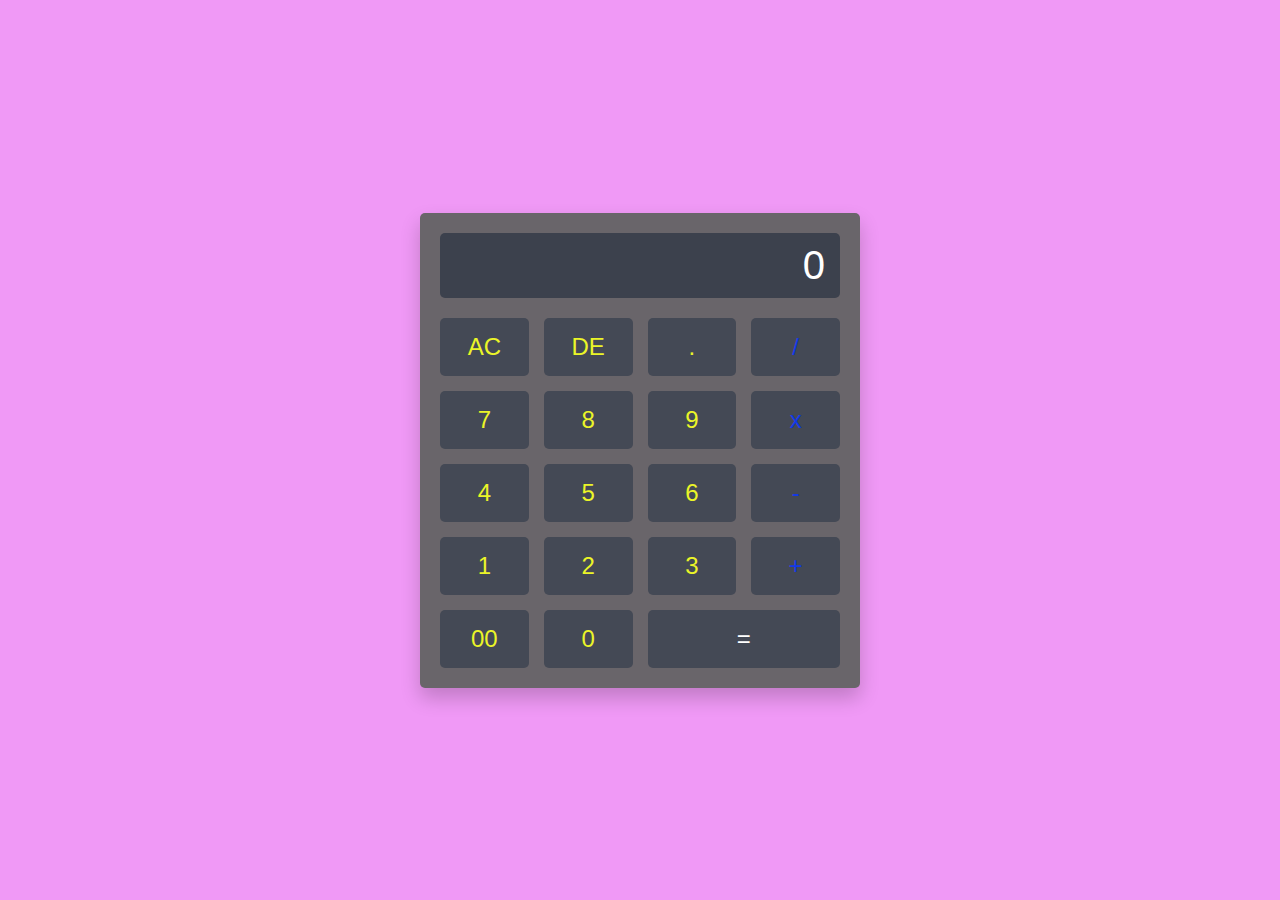
<file: TASK1 PROJECT/index.html>
<!DOCTYPE html>
<html lang="en">
<head>
  <meta charset="UTF-8">
  <meta name="viewport" content="width=device-width, initial-scale=1.0">
  <title>Calculator</title>
  <link rel="stylesheet" href="style.css">
</head>
<body>
  <div class="calculator">
    <div class="display" id="display">0</div>
    <div class="buttons">
      <button class="btn" onclick="clearDisplay()">AC</button>
      <button class="btn" onclick="deleteLast()">DE</button>
      <button class="btn" onclick="append('.')">.</button>
      <button class="btn operator" onclick="append('/')">/</button>
      <button class="btn" onclick="append('7')">7</button>
      <button class="btn" onclick="append('8')">8</button>
      <button class="btn" onclick="append('9')">9</button>
      <button class="btn operator" onclick="append('*')">x</button>
      <button class="btn" onclick="append('4')">4</button>
      <button class="btn" onclick="append('5')">5</button>
      <button class="btn" onclick="append('6')">6</button>
      <button class="btn operator" onclick="append('-')">-</button>
      <button class="btn" onclick="append('1')">1</button>
      <button class="btn" onclick="append('2')">2</button>
      <button class="btn" onclick="append('3')">3</button>
      <button class="btn operator" onclick="append('+')">+</button>
      <button class="btn" onclick="append('00')">00</button>
      <button class="btn" onclick="append('0')">0</button>
      <button class="btn equal-btn" onclick="calculate()">=</button>
    </div>
    </div>
  <script src="script.js"></script>
</body>
</html>
</file>
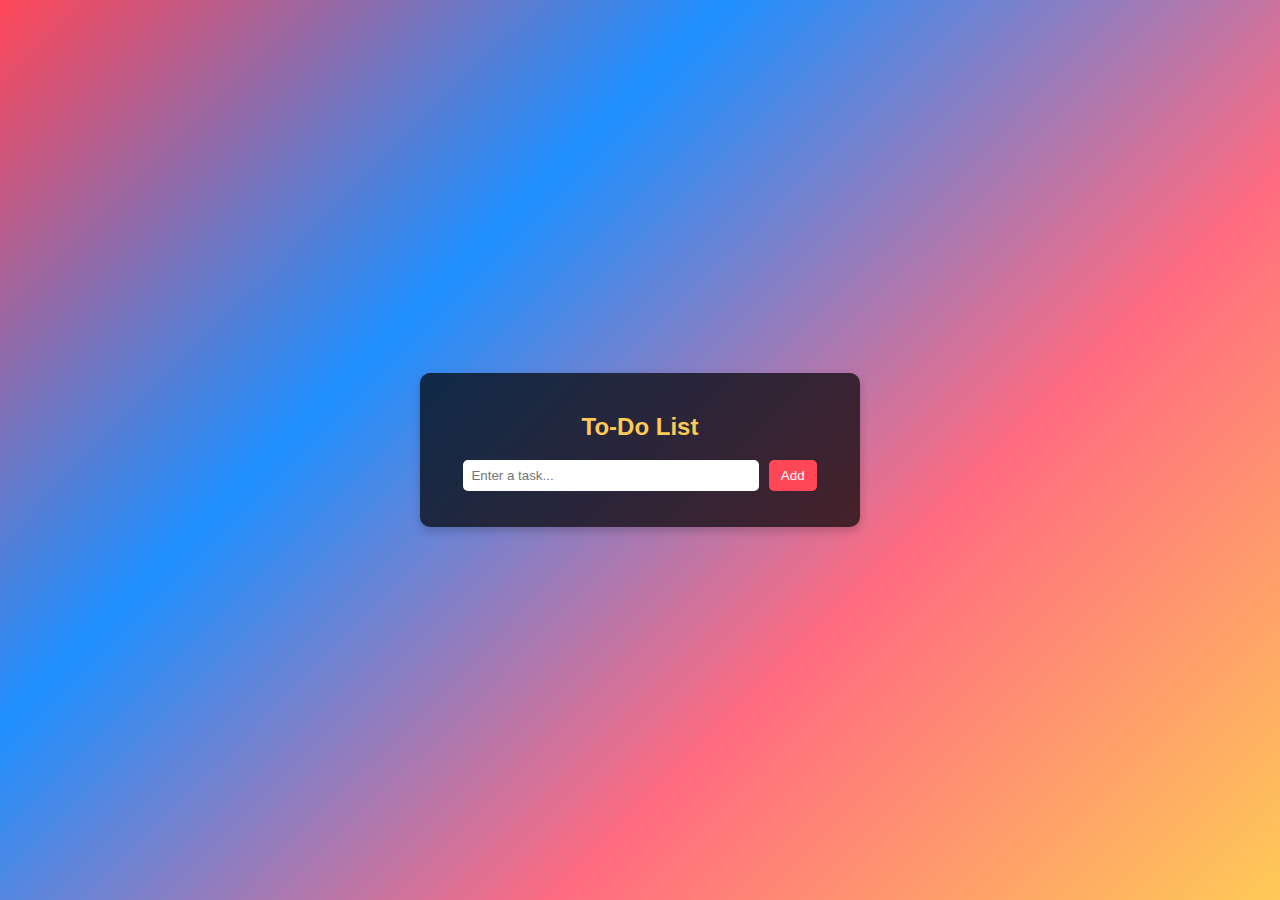
<file: TASK3/index.html>
<!DOCTYPE html>
<html lang="en">
<head>
    <meta charset="UTF-8">
    <meta name="viewport" content="width=device-width, initial-scale=1.0">
    <title>To-Do List</title>
    <style>
        body {
    font-family: Arial, sans-serif;
    background: linear-gradient(135deg, #ff4757, #1e90ff, #ff6b81, #feca57);
    color: #fff;
    text-align: center;
    min-height: 100vh;
    display: flex;
    justify-content: center;
    align-items: center;
    margin: 0;
}

.container {
    max-width: 400px;
    width: 100%;
    background: rgba(0, 0, 0, 0.7);
    padding: 20px;
    border-radius: 10px;
    box-shadow: 0px 4px 10px rgba(0, 0, 0, 0.2);
}


        h2 {
            color: #feca57;
        }

        input {
            width: 70%;
            padding: 8px;
            border: none;
            outline: none;
            border-radius: 5px;
        }

        button {
            padding: 8px 12px;
            border: none;
            background: #ff4757;
            color: white;
            cursor: pointer;
            border-radius: 5px;
            margin-left: 5px;
        }

        ul {
            list-style: none;
            padding: 0;
        }

        li {
            background: #1e90ff;
            padding: 10px;
            margin: 8px 0;
            border-radius: 5px;
            display: flex;
            justify-content: space-between;
            align-items: center;
        }

        .completed {
            text-decoration: line-through;
            background: #ff6b81;
        }

        .delete-btn {
            background: #ff4757;
            color: white;
            border: none;
            padding: 5px;
            cursor: pointer;
            border-radius: 3px;
        }

        .task-text {
            cursor: pointer;
            flex-grow: 1;
        }
    </style>
</head>
<body>

    <div class="container">
        <h2>To-Do List</h2>
        <input type="text" id="taskInput" placeholder="Enter a task...">
        <button onclick="addTask()">Add</button>
        <ul id="taskList"></ul>
    </div>

    <script>
        function addTask() {
            let taskInput = document.getElementById("taskInput");
            let taskValue = taskInput.value.trim();
            if (taskValue === "") return;

            let li = document.createElement("li");


            let taskText = document.createElement("span");
            taskText.textContent = taskValue;
            taskText.classList.add("task-text");
            taskText.onclick = function() {
                taskText.classList.toggle("completed");
            };

            let deleteBtn = document.createElement("button");
            deleteBtn.textContent = "X";
            deleteBtn.classList.add("delete-btn");
            deleteBtn.onclick = function(event) {
                event.stopPropagation();
                li.remove();
            };

            li.appendChild(taskText);
            li.appendChild(deleteBtn);
            document.getElementById("taskList").appendChild(li);
            taskInput.value = "";
        }
    </script>

</body>
</html>
</file>
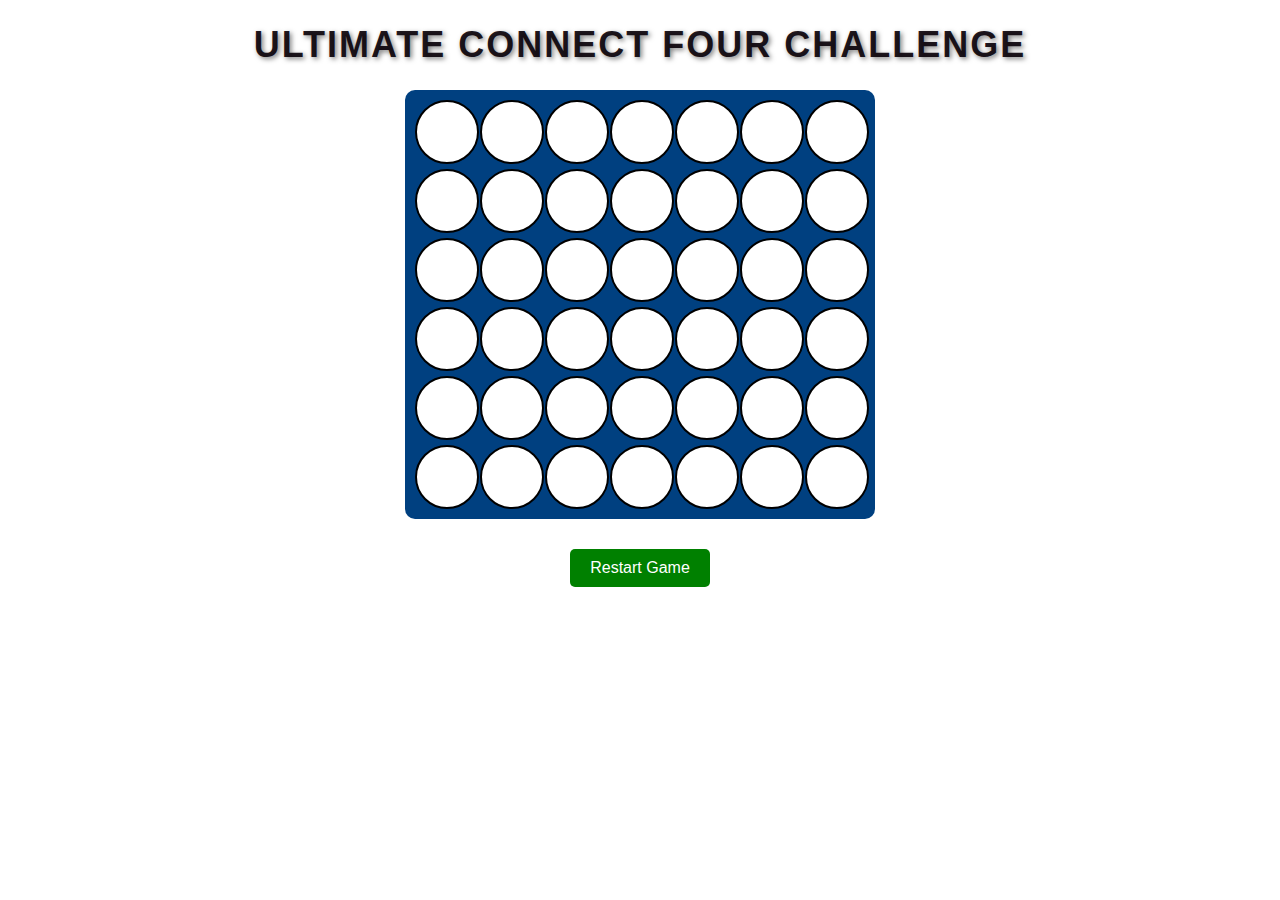
<file: Task4/index.html>
<!DOCTYPE html>
<html lang="en">
<head>
    <meta charset="UTF-8">
    <meta name="viewport" content="width=device-width, initial-scale=1.0">
    <title>Connect Four</title>
    <link rel="stylesheet" href="style.css">
</head>
<body>
    <h1>Ultimate Connect Four Challenge</h1>
    <h2 id="winnerMessage"></h2>
    <div id="board"></div>
    <button id="restartButton">Restart Game</button>
    <script src="script.js"></script>
</body>
</html>
</file>
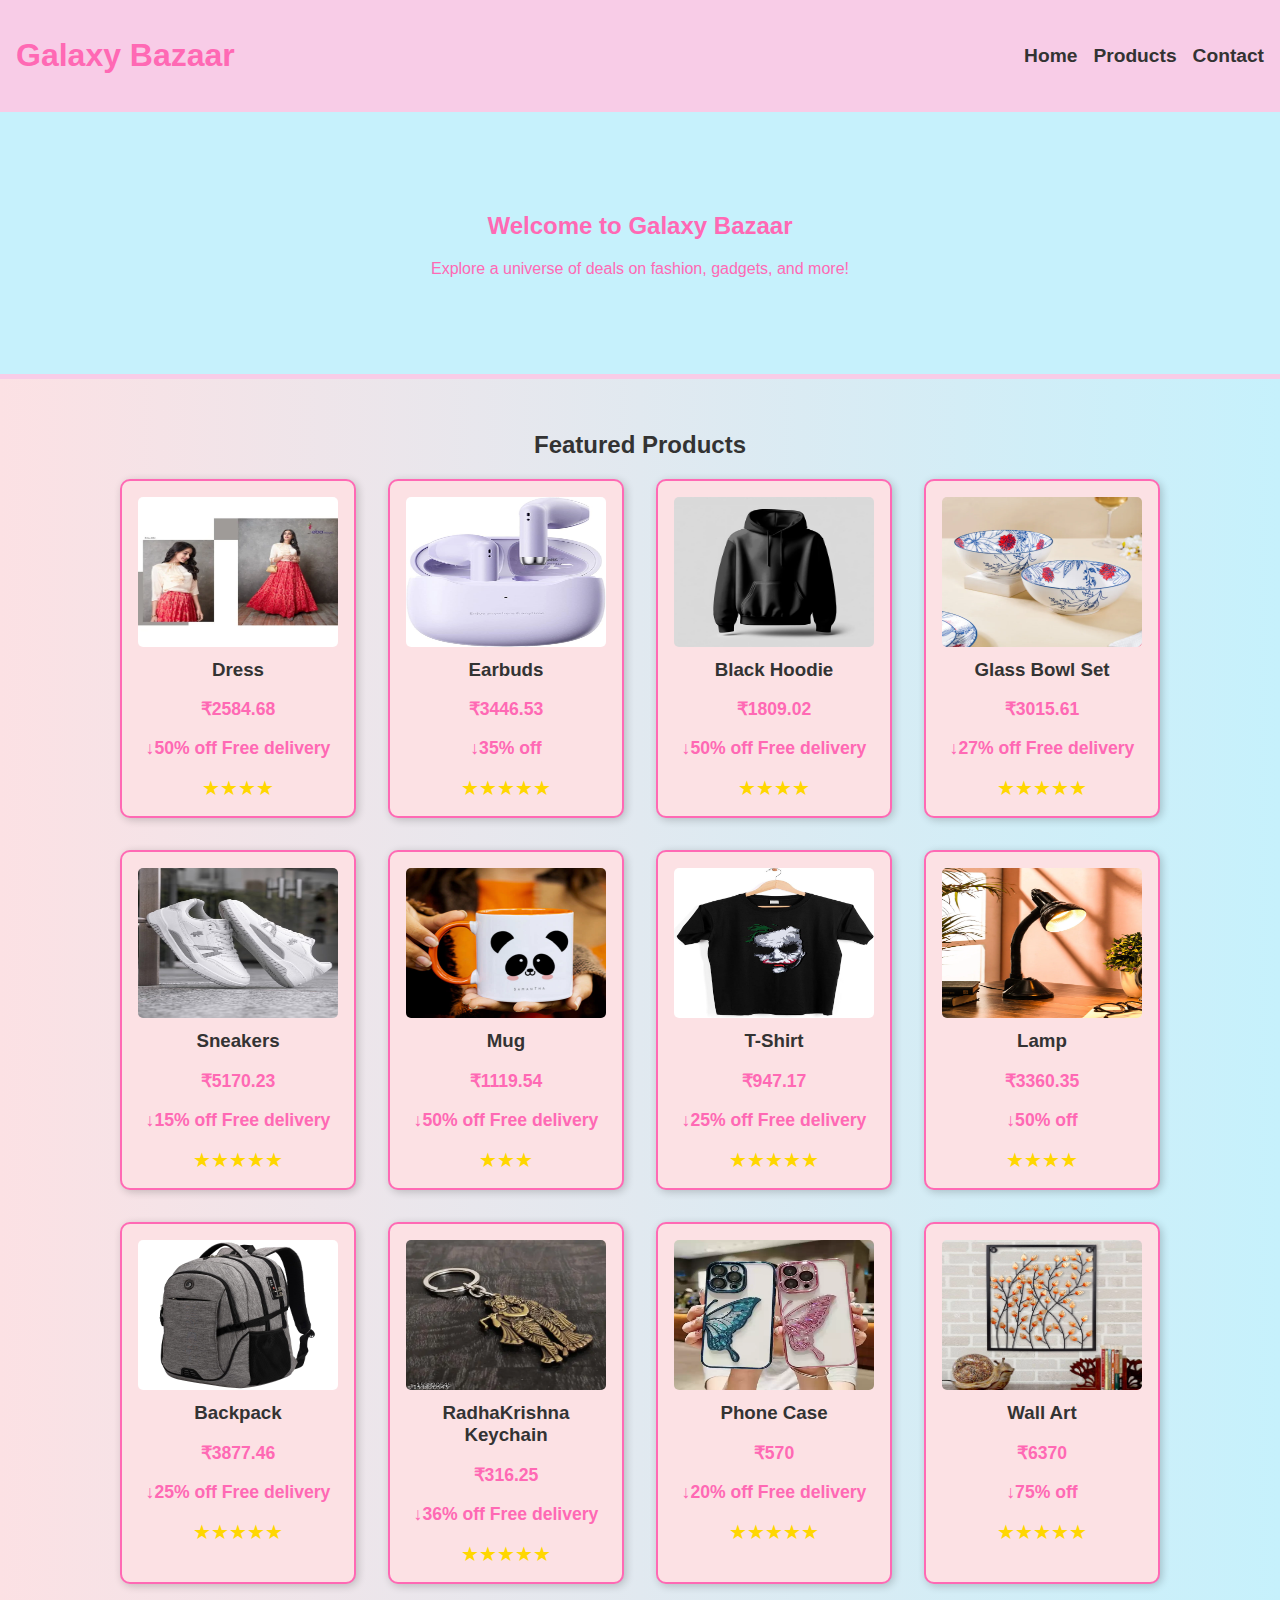
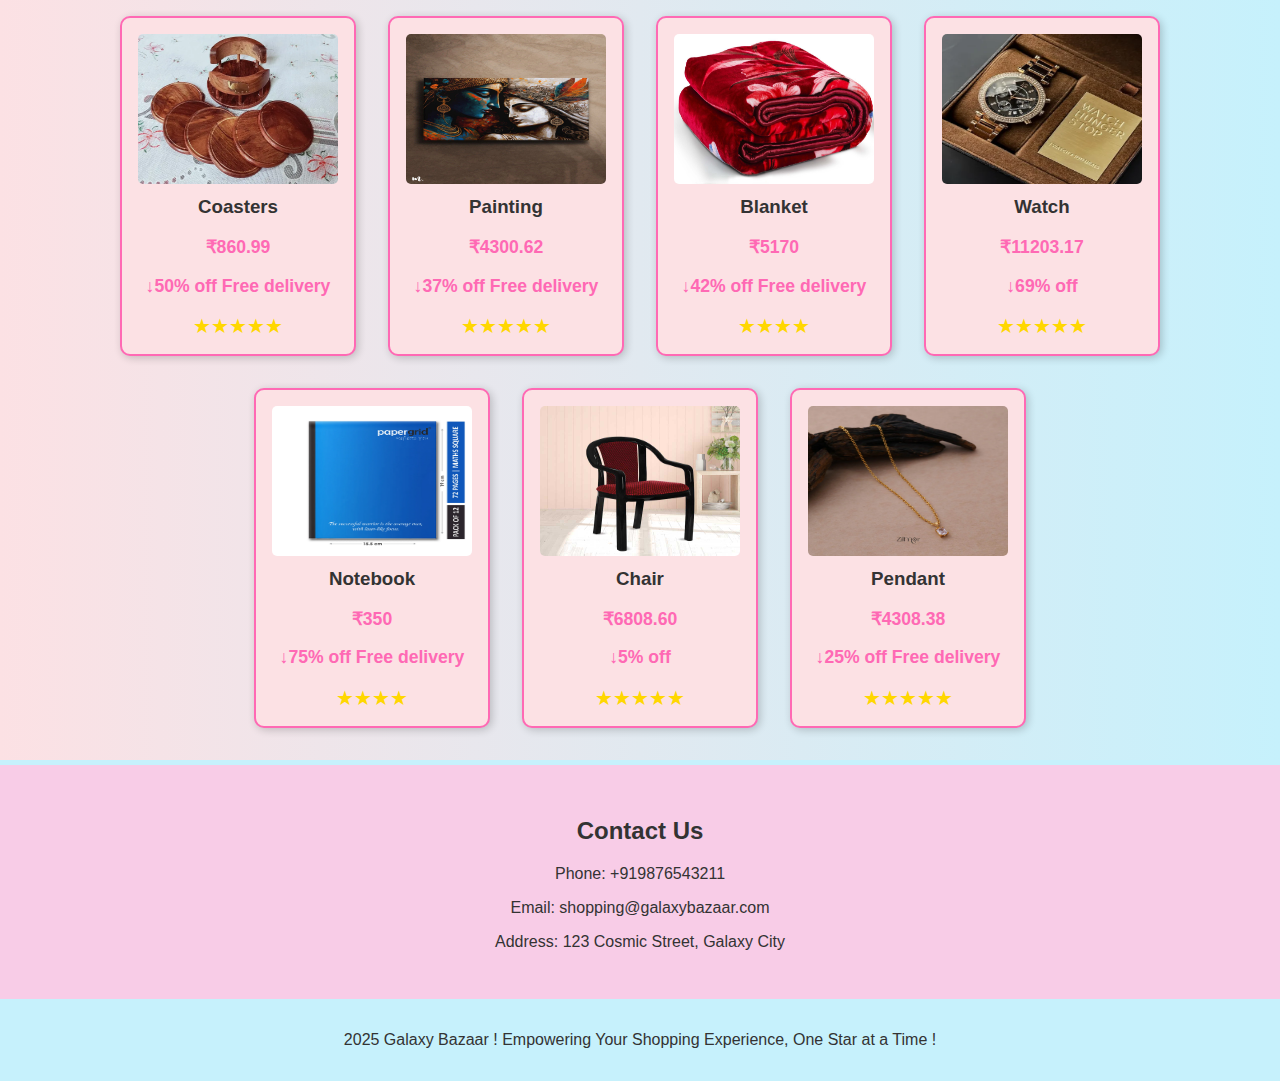
<file: TASK2 PROJECT/Galaxy Bazaar/index.html>
<!DOCTYPE html>
<html lang="en">
<head>
    <meta charset="UTF-8">
    <meta name="viewport" content="width=device-width, initial-scale=1.0">
    <title>Galaxy Bazaar</title>
    <link rel="stylesheet" href="style.css">
</head>
<body>
    <header class="header">
        <h1>Galaxy Bazaar</h1>
        <nav>
            <ul>
                <li><a href="#home">Home</a></li>
                <li><a href="#products">Products</a></li>
                <li><a href="#contact">Contact</a></li>
            </ul>
        </nav>
    </header>

    <section id="home" class="hero-section">
        <h2>Welcome to Galaxy Bazaar</h2>
        <p>Explore a universe of deals on fashion, gadgets, and more!</p>
    </section>

    <section id="products" class="product-section">
        <h2>Featured Products</h2>
        <div class="product-grid">
            <!-- Products Start -->
            <div class="product-card" onclick="viewDetails('Dress', 'Cosmic-themed fashionable dress', 'Galaxy Dress.webp', '&#8377;2584.68')">
                <img src="Galaxy Dress.webp" alt="Galaxy Dress ">
                <h3> Dress</h3>
                <p>&#8377;2584.68</p>
                <p>&#8595;50% off Free delivery</p>
                <div class="star-rating">
                    <span>&#9733;</span><span>&#9733;</span><span>&#9733;</span><span>&#9733;</span>
                </div>
            </div>
            <div class="product-card" onclick="viewDetails('Earbuds', 'High-quality cosmic earbuds', 'Earbuds.jpg', '&#8377;3446.53')">
                <img src="Earbuds.jpg" alt="Starlight Earbuds">
                <h3>Earbuds</h3>
                <p>&#8377;3446.53</p>
                <p>&#8595;35% off </p>
                <div class="star-rating">
                    <span>&#9733;</span><span>&#9733;</span><span>&#9733;</span><span>&#9733;</span><span>&#9733;</span>
                </div>
            </div>
            <div class="product-card" onclick="viewDetails('Black Hoodie', 'Warm and stylish hoodie', 'hoodies.webp', '&#8377;1809.02')">
                <img src="hoodies.webp" alt="Nebula Hoodie">
                <h3>Black Hoodie</h3>
                <p>&#8377;1809.02</p>
                <p>&#8595;50% off Free delivery</p>
                <div class="star-rating">
                    <span>&#9733;</span><span>&#9733;</span><span>&#9733;</span><span>&#9733;</span>
                </div>
            </div>
            
            <div class="product-card" onclick="viewDetails('Glass Bowl Set', 'Premium kitchen vessel set', 'bowl.webp', '&#8377;3015.61')">
                <img src="bowl.webp" alt="Galaxy Bowl Set">
                <h3>Glass Bowl Set</h3>
                <p>&#8377;3015.61</p>
                <p>&#8595;27% off Free delivery</p>
                <div class="star-rating">
                    <span>&#9733;</span><span>&#9733;</span><span>&#9733;</span><span>&#9733;</span><span>&#9733;</span>
                </div>
            </div>
            <div class="product-card" onclick="viewDetails('Sneakers', 'Stylish space sneakers', 'sneakers.avif', '&#8377;5170.23')">
                <img src="sneakers.avif" alt="Cosmic Sneakers">
                <h3>Sneakers</h3>
                <p>&#8377;5170.23</p>
                <p>&#8595;15% off Free delivery</p>
                <div class="star-rating">
                    <span>&#9733;</span><span>&#9733;</span><span>&#9733;</span><span>&#9733;</span><span>&#9733;</span>
                </div>
            </div>
            <div class="product-card" onclick="viewDetails('Mug', 'Unique astronaut-themed mug', 'mug.jpg', '&#8377;1119.54')">
                <img src="mug.jpg" alt="Astronaut Mug">
                <h3>Mug</h3>
                <p>&#8377;1119.54</p>
                <p>&#8595;50% off Free delivery</p>
                <div class="star-rating">
                    <span>&#9733;</span><span>&#9733;</span><span>&#9733;</span>
                </div>
            </div>
            <div class="product-card" onclick="viewDetails('T-Shirt', 'Cosmic graphic T-shirt', 'tshirt.jpg', '&#8377;947.17')">
                <img src="tshirt.jpg" alt="Galaxy T-Shirt">
                <h3>T-Shirt</h3>
                <p>&#8377;947.17</p>
                <p>&#8595;25% off Free delivery</p>
                <div class="star-rating">
                    <span>&#9733;</span><span>&#9733;</span><span>&#9733;</span><span>&#9733;</span><span>&#9733;</span>
                </div>
            </div>
            <div class="product-card" onclick="viewDetails(' Lamp', 'Space-themed table lamp', 'lamp.webp', '&#8377;3360.35')">
                <img src="lamp.webp" alt="Stellar Lamp">
                <h3>Lamp</h3>
                <p>&#8377;3360.35</p>
                <p>&#8595;50% off </p>
                <div class="star-rating">
                    <span>&#9733;</span><span>&#9733;</span><span>&#9733;</span><span>&#9733;</span>
                </div>
            </div>
            <div class="product-card" onclick="viewDetails('Backpack', 'Trendy galaxy backpack', 'backpack.jpg', '&#8377;3877.46')">
                <img src="backpack.jpg" alt="Cosmic Backpack">
                <h3>Backpack</h3>
                <p>&#8377;3877.46</p>
                <p>&#8595;25% off Free delivery</p>
                <div class="star-rating">
                    <span>&#9733;</span><span>&#9733;</span><span>&#9733;</span><span>&#9733;</span><span>&#9733;</span>
                </div>
            </div>
            <div class="product-card" onclick="viewDetails('RadhaKrishna Keychain', 'Stylish space keychain', 'keychain.webp', '&#8377;316.25')">
                <img src="keychain.webp" alt="Nebula Keychain">
                <h3>RadhaKrishna Keychain</h3>
                <p>&#8377;316.25</p>
                <p>&#8595;36% off Free delivery</p>
                <div class="star-rating">
                    <span>&#9733;</span><span>&#9733;</span><span>&#9733;</span><span>&#9733;</span><span>&#9733;</span>
                </div>
            </div>
            <div class="product-card" onclick="viewDetails('Phone Case', 'Protective and stylish case', 'phonecase.webp', '&#8377;570')">
                <img src="phonecase.webp" alt="Galaxy Phone Case">
                <h3>Phone Case</h3>
                <p>&#8377;570</p>
                <p>&#8595;20% off Free delivery</p>
                <div class="star-rating">
                    <span>&#9733;</span><span>&#9733;</span><span>&#9733;</span><span>&#9733;</span><span>&#9733;</span>
                </div>
            </div>
            <div class="product-card" onclick="viewDetails(' Wall Art', 'Beautiful cosmic wall art', 'wallart.webp', '&#8377;6370')">
                <img src="wallart.webp" alt="Starry Wall Art">
                <h3>Wall Art</h3>
                <p>&#8377;6370</p>
                <p>&#8595;75% off </p>
                <div class="star-rating">
                    <span>&#9733;</span><span>&#9733;</span><span>&#9733;</span><span>&#9733;</span><span>&#9733;</span>
                </div>
            </div>
            <div class="product-card" onclick="viewDetails('Coasters', 'Galaxy-designed coasters', 'coasters.webp', '&#8377;860.99')">
                <img src="coasters.webp" alt="Space Coasters">
                <h3>Coasters</h3>
                <p>&#8377;860.99</p>
                <p>&#8595;50% off Free delivery</p>
                <div class="star-rating">
                    <span>&#9733;</span><span>&#9733;</span><span>&#9733;</span><span>&#9733;</span><span>&#9733;</span>
                </div>
            </div>
            <div class="product-card" onclick="viewDetails('Painting', 'Handcrafted space painting', 'painting.webp', '&#8377;4300.62')">
                <img src="painting.webp" alt="Milky Way Painting">
                <h3>Painting</h3>
                <p>&#8377;4300.62</p>
                <p>&#8595;37% off Free delivery</p>
                <div class="star-rating">
                    <span>&#9733;</span><span>&#9733;</span><span>&#9733;</span><span>&#9733;</span><span>&#9733;</span>
                </div>
            </div>
            <div class="product-card" onclick="viewDetails('Blanket', 'Cozy galaxy-themed blanket', 'blanket.jpg', '&#8377;5170')">
                <img src="blanket.jpg" alt="Starry Blanket">
                <h3>Blanket</h3>
                <p>&#8377;5170</p>
                <p>&#8595;42% off Free delivery</p>
                <div class="star-rating">
                    <span>&#9733;</span><span>&#9733;</span><span>&#9733;</span><span>&#9733;</span>
                </div>
            </div>
            <div class="product-card" onclick="viewDetails('Watch', 'Smartwatch with a space look', 'watch.webp', '&#8377;11203.17')">
                <img src="watch.webp" alt="Astro Watch">
                <h3>Watch</h3>
                <p>&#8377;11203.17</p>
                <p>&#8595;69% off</p>
                <div class="star-rating">
                    <span>&#9733;</span><span>&#9733;</span><span>&#9733;</span><span>&#9733;</span><span>&#9733;</span>
                </div>
            </div>
            <div class="product-card" onclick="viewDetails('Notebook', 'Galaxy-inspired notebook', 'notebook.webp', '&#8377;350')">
                <img src="notebook.webp" alt="Planet Notebook">
                <h3>Notebook</h3>
                <p>&#8377;350</p>
                <p>&#8595;75% off Free delivery</p>
                <div class="star-rating">
                    <span>&#9733;</span><span>&#9733;</span><span>&#9733;</span><span>&#9733;</span>
                </div>
            </div>
            <div class="product-card" onclick="viewDetails('Chair', 'Ergonomic space chair', 'chair.jpg', '&#8377;6808.60')">
                <img src="chair.jpg" alt="Galaxy Chair">
                <h3>Chair</h3>
                <p>&#8377;6808.60</p>
                <p>&#8595;5% off </p>
                <div class="star-rating">
                    <span>&#9733;</span><span>&#9733;</span><span>&#9733;</span><span>&#9733;</span><span>&#9733;</span>
                </div>
            </div>
            <div class="product-card" onclick="viewDetails('Pendant', 'Stylish space pendant', 'pendant.webp', '&#8377;4308.38')">
                <img src="pendant.webp" alt="Meteorite Pendant">
                <h3>Pendant</h3>
                <p>&#8377;4308.38</p>
                <p>&#8595;25% off Free delivery</p>
                <div class="star-rating">
                    <span>&#9733;</span><span>&#9733;</span><span>&#9733;</span><span>&#9733;</span><span>&#9733;</span>
                </div>
            </div>
        </div>
    </section>

    <section id="contact" class="contact-section">
        <h2>Contact Us</h2>
        <p>Phone: +919876543211</p>
        <p>Email: shopping@galaxybazaar.com</p>
        <p>Address: 123 Cosmic Street, Galaxy City</p>
    </section>

    <footer>
        <p> 2025 Galaxy Bazaar ! Empowering Your Shopping Experience, One Star at a Time ! </p>
    </footer>

    <script src="script.js"></script>
</body>
</html>
</file>
<file: TASK1 PROJECT/style.css>
body {
    font-family: Arial, sans-serif;
    background-color: #f099f6;
    display: flex;
    justify-content: center;
    align-items: center;
    height: 100vh;
    margin: 0;
  }
  
  .calculator {
    background-color: #69656a;
    border-radius: 5px;
    padding: 20px;
    width: 400px;
    box-shadow: 0 10px 20px rgba(0, 0, 0, 0.2);
    
  }
  
  .display {
    background-color: #3c414d;
    color: #ffffff;
    font-size: 2.5rem;
    text-align: right;
    padding: 10px 15px;
    border-radius: 5px;
    margin-bottom: 20px;
  }
  
  .buttons {
    display: grid;
    grid-template-columns: repeat(4, 1fr);
    gap: 15px;
  }
  
  .btn {
    background-color: #444955;
    color: #ebf528;
    font-size: 1.5rem;
    border: none;
    border-radius: 5px;
    padding: 15px;
    cursor: pointer;
    text-align: center;
    transition: 0.3s;
  }
  .equal-btn {
    grid-column: span 2; 
    background-color: #444955;
    color: #ffffff; 
  }
  
  .equal-btn:hover {
    background-color: #444955; 
  }
  
  .btn:hover {
    background-color: #565b67;
  }
  
  .operator {
    color: #1239e9;
  }
  
  .btn:active {
    transform: scale(0.95);
  }
</file>
<file: Task4/style.css>
body {
    text-align: center;
    font-family: Arial, sans-serif;
}

h1 {
    color: rgba(9, 1, 8, 0.925);  
    font-size: 36px;  
    font-weight: bold;
    text-transform: uppercase;
    letter-spacing: 2px;
    text-shadow: 2px 2px 5px rgba(0, 0, 0, 0.5);
}


#board {
    display: grid;
    grid-template-columns: repeat(7, 60px);
    gap: 5px;
    margin: 20px auto;
    width: fit-content;
    background-color: #004080;
    padding: 10px;
    border-radius: 10px;
}

.cell {
    width: 60px;
    height: 60px;
    background-color: white;
    border-radius: 50%;
    border: 2px solid #000;
    display: flex;
    align-items: center;
    justify-content: center;
    cursor: pointer;
}

.red {
    background-color: red;
}

.blue {
    background-color: blue;
}
#restartButton {
    padding: 10px 20px;
    font-size: 16px;
    margin-top: 10px;
    background-color: green;
    color: white;
    border: none;
    border-radius: 5px;
    cursor: pointer;
}

#restartButton:hover {
    background-color: yellowgreen;
}
</file>
<file: TASK2 PROJECT/Galaxy Bazaar/style.css>
body {
    margin: 0;
    font-family: Arial, sans-serif;
    background: linear-gradient(to right, #fce1e4, #c6f1fc); 
    color: #333; 
}


.header {
    background-color: #f8cce7;
    padding: 1rem;
    display: flex;
    justify-content: space-between;
    align-items: center;
}

.header h1 {
    font-size: 2rem;
    color: #ff69b4;
}

.header nav ul {
    list-style: none;
    display: flex;
    gap: 1rem;
}

.header nav ul li a {
    text-decoration: none;
    color: #333;
    font-size: 1.2rem;
    font-weight: bold;
}


.hero-section {
    text-align: center;
    padding: 5rem 1rem;
    background: #c6f1fc; 
    color: #ff69b4; 
    border-bottom: 5px solid #f8cce7;
}


.product-section {
    padding: 2rem;
    text-align: center;
}

.product-grid {
    display: flex;
    justify-content: center;
    gap: 2rem;
    flex-wrap: wrap;
}

.product-card {
    background: #fce1e4; 
    border: 2px solid #ff69b4; 
    border-radius: 10px;
    text-align: center;
    padding: 1rem;
    width: 200px;
    cursor: pointer;
    box-shadow: 2px 2px 8px rgba(0, 0, 0, 0.2);
}

.product-card img {
    width: 100%;
    height: 150px;
    border-radius: 5px;
}

.product-card h3 {
    color: #333;
    margin-top: 0.5rem;
}

.product-card p {
    color: #ff69b4;
    font-size: 1.1rem;
    font-weight: bold;
}

.product-card:hover {
    transform: scale(1.05);
    transition: 0.3s;
    background: #c6f1fc; 
    color: #ff69b4;
}


.contact-section {
    padding: 2rem;
    text-align: center;
    background: #f8cce7; 
    color: #333;
    border-top: 5px solid #c6f1fc;
}


footer {
    text-align: center;
    padding: 1rem;
    background: #c6f1fc;
    color: #333;
}

.product-detail {
    text-align: center;
    padding: 3rem 1rem;
    background: #fce1e4; 
    color: #333;
}

.detail-container {
    display: flex;
    justify-content: center;
    align-items: center;
    gap: 2rem;
    margin-top: 2rem;
}

.detail-image {
    width: 300px;
    height: 300px;
    border-radius: 10px;
    box-shadow: 2px 2px 8px rgba(0, 0, 0, 0.2);
}

.detail-info {
    text-align: left;
    max-width: 400px;
}

.price {
    color: #ff69b4; 
    font-size: 1.5rem;
    font-weight: bold;
    margin-top: 1rem;
}

.back-button {
    background: #c6f1fc; 
    color: #333;
    border: none;
    padding: 0.7rem 1.5rem;
    font-size: 1rem;
    border-radius: 5px;
    cursor: pointer;
    margin-top: 2rem;
}

.back-button:hover {
    background: #ff69b4;
    color: #fff;
    transition: 0.3s;
}
.buttons {
    display: flex;
    justify-content: center;
    gap: 15px; 
    margin-top: 20px;
}

.buttons button {
    background-color: #ff69b4;
    color: white;
    border: none;
    padding: 10px 20px;
    font-size: 16px;
    border-radius: 5px;
    cursor: pointer;
    transition: background-color 0.3s;
}

.buttons button:hover {
    background-color: #ff1493; 
}
.star-rating {
    font-size: 20px; 
    color: #FFD700;
    display: flex;
    justify-content: center; 
    margin-top: 10px;
}

.star-rating span {
    cursor: pointer; 
    transition: transform 0.2s ease-in-out; 

.star-rating span:hover {
    transform: scale(1.2);
</file>
